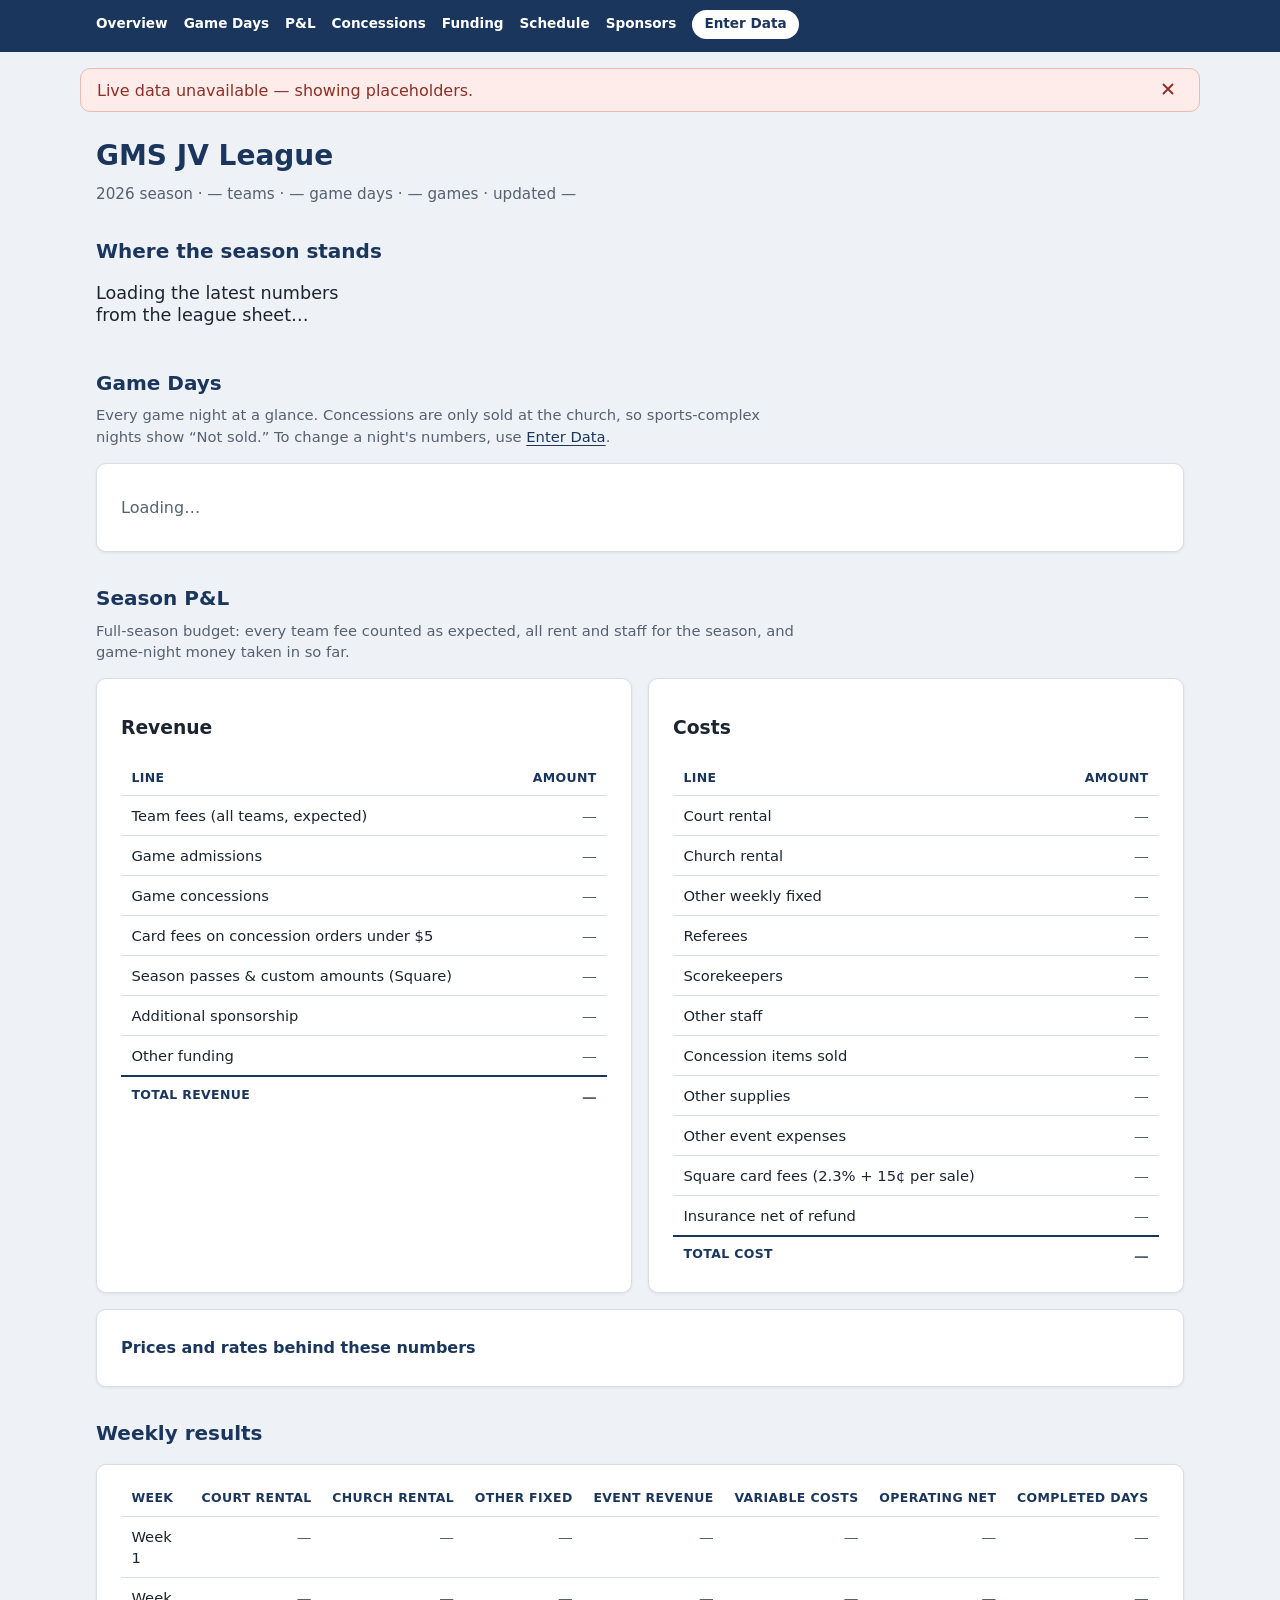
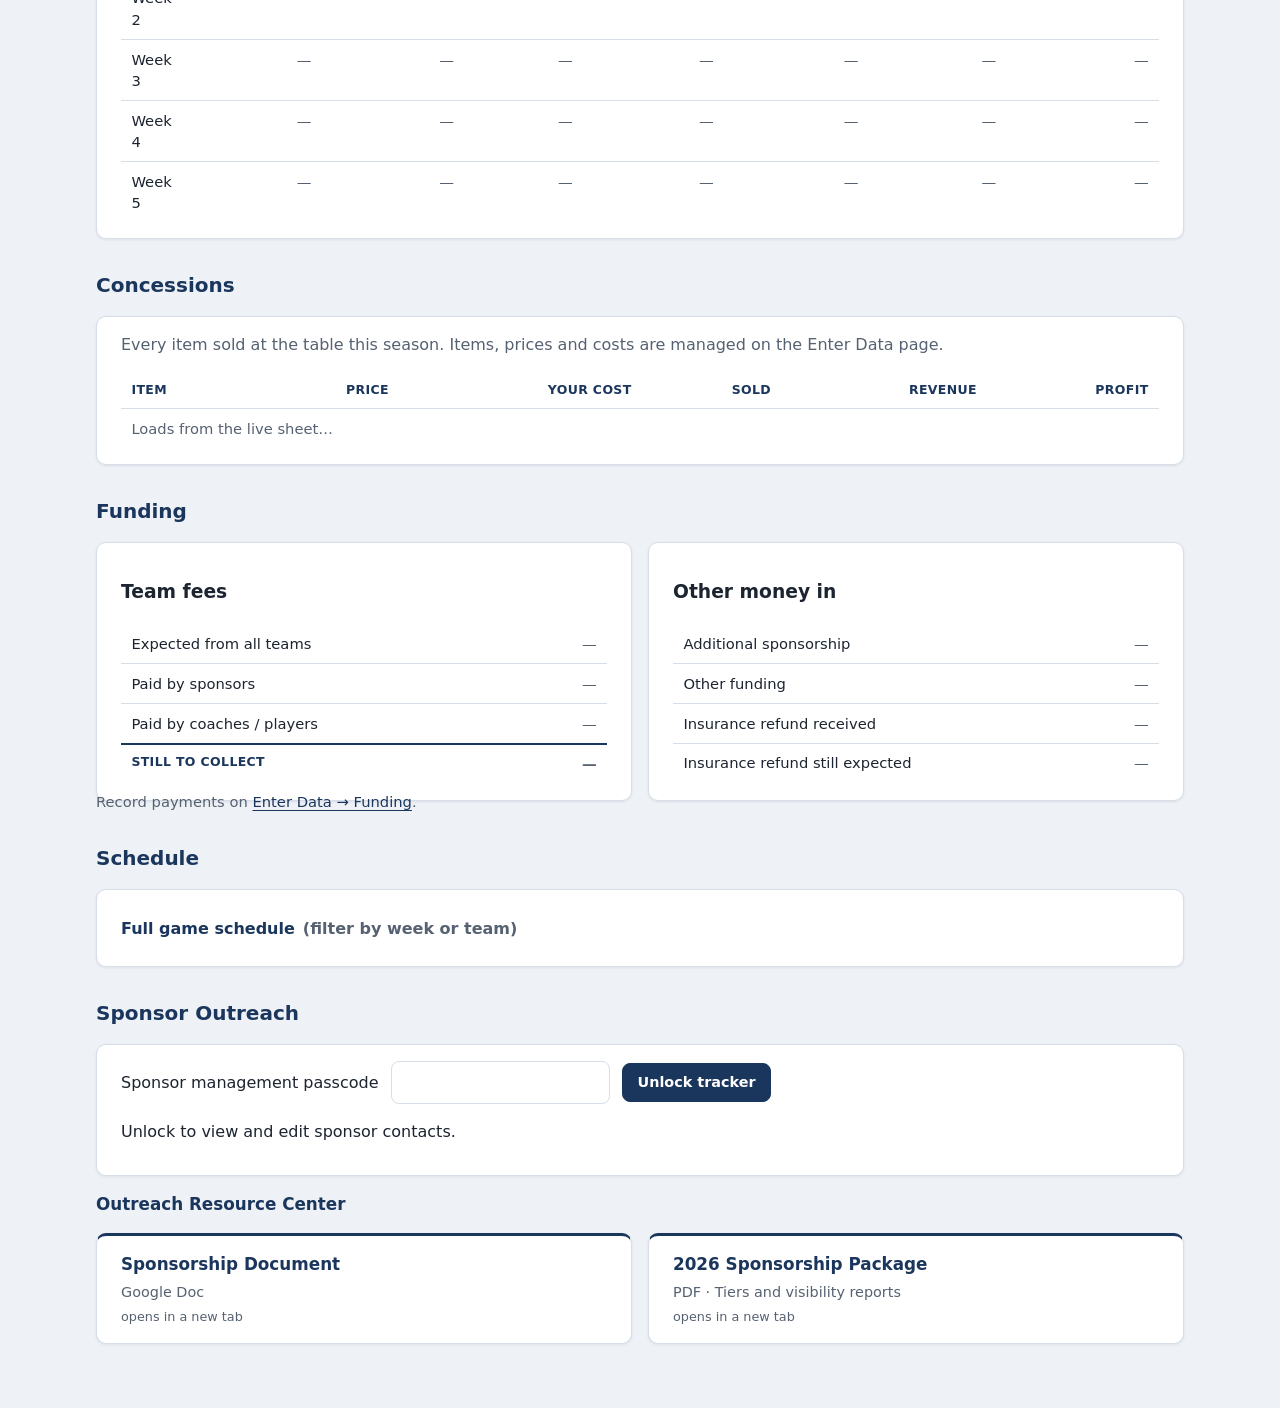
<file: index.html>
<!DOCTYPE html>
<html lang="en">
<head>
  <meta charset="UTF-8">
  <meta name="viewport" content="width=device-width, initial-scale=1.0">
  <title>GMS JV League — Owner Dashboard</title>
  <link rel="stylesheet" href="style.css">
  <link rel="stylesheet" href="sponsors.css">
  <link rel="stylesheet" href="concessions.css">
  <link rel="stylesheet" href="daytable.css">
  <link rel="stylesheet" href="briefing.css">
</head>
<body>
  <a class="skip-link" href="#main">Skip to content</a>

  <nav class="site-nav" aria-label="Section">
    <div class="site-nav-inner">
      <a href="#overview">Overview</a>
      <a href="#gamedays">Game Days</a>
      <a href="#pnl">P&amp;L</a>
      <a href="#concessions">Concessions</a>
      <a href="#funding">Funding</a>
      <a href="#schedule">Schedule</a>
      <a href="#sponsors">Sponsors</a>
      <a href="inputs.html" class="nav-cta">Enter Data</a>
    </div>
  </nav>

  <div id="data-banner" class="data-banner" role="status" hidden>
    <p>Live data unavailable — showing placeholders.</p>
    <button type="button" id="data-banner-dismiss" aria-label="Dismiss"><svg aria-hidden="true" width="18" height="18" viewBox="0 0 24 24" fill="none" stroke="currentColor" stroke-width="2.5" stroke-linecap="round"><path d="M6 6l12 12M18 6L6 18"/></svg></button>
  </div>

  <main id="main" class="page">
    <header class="page-header">
      <h1>GMS JV League</h1>
      <p class="subtitle">
        2026 season ·
        <span class="num placeholder" data-key="teams">—</span> teams ·
        <span class="num placeholder" data-key="game_days">—</span> game days ·
        <span class="num placeholder" data-key="games">—</span> games ·
        updated <span class="placeholder" data-key="last_updated">—</span>
      </p>
    </header>

    <!-- ===== START: Overview (briefing.js + briefing.css) ===== -->
    <section id="overview" class="section" aria-labelledby="overview-h">
      <h2 id="overview-h">Where the season stands</h2>
      <div class="brief" id="brief" aria-busy="true">
        <p class="brief-lede placeholder">Loading the latest numbers from the league sheet…</p>
      </div>
    </section>
    <!-- ===== END: Overview ===== -->

    <!-- ===== START: Game Days (every game day at a glance; daytable.js + gamedays.js) ===== -->
    <section id="gamedays" class="section">
      <h2>Game Days</h2>
      <p class="section-note">Every game night at a glance. Concessions are only sold at the church, so sports-complex nights show “Not sold.” To change a night's numbers, use <a href="inputs.html">Enter Data</a>.</p>
      <div class="card" id="gd-table"><p class="muted">Loading…</p></div>
    </section>
    <!-- ===== END: Game Days ===== -->

    <!-- ===== START: Season P&L ===== -->
    <section id="pnl" class="section">
      <h2>Season P&amp;L</h2>
      <p class="section-note">Full-season budget: every team fee counted as expected, all rent and staff for the season, and game-night money taken in so far.</p>
      <div class="split">
        <div class="card">
          <h3>Revenue</h3>
          <div class="table-wrap">
            <table>
              <thead>
                <tr>
                  <th>Line</th>
                  <th class="num">Amount</th>
                </tr>
              </thead>
              <tbody>
                <tr>
                  <td>Team fees (all teams, expected)</td>
                  <td class="num placeholder" data-key="rev_team_fees">—</td>
                </tr>
                <tr>
                  <td>Game admissions</td>
                  <td class="num placeholder" data-key="rev_admissions">—</td>
                </tr>
                <tr>
                  <td>Game concessions</td>
                  <td class="num placeholder" data-key="rev_concessions">—</td>
                </tr>
                <tr>
                  <td>Card fees on concession orders under $5</td>
                  <td class="num placeholder" data-key="rev_conc_card_fees">—</td>
                </tr>
                <tr>
                  <td>Season passes &amp; custom amounts (Square)</td>
                  <td class="num placeholder" data-key="rev_other_event">—</td>
                </tr>
                <tr>
                  <td>Additional sponsorship</td>
                  <td class="num placeholder" data-key="rev_add_sponsor">—</td>
                </tr>
                <tr>
                  <td>Other funding</td>
                  <td class="num placeholder" data-key="rev_other_funding">—</td>
                </tr>
                <tr class="total-row">
                  <th scope="row">Total revenue</th>
                  <td class="num placeholder" data-key="rev_total">—</td>
                </tr>
              </tbody>
            </table>
          </div>
        </div>
        <div class="card">
          <h3>Costs</h3>
          <div class="table-wrap">
            <table>
              <thead>
                <tr>
                  <th>Line</th>
                  <th class="num">Amount</th>
                </tr>
              </thead>
              <tbody>
                <tr>
                  <td>Court rental</td>
                  <td class="num placeholder" data-key="cost_court">—</td>
                </tr>
                <tr>
                  <td>Church rental</td>
                  <td class="num placeholder" data-key="cost_church">—</td>
                </tr>
                <tr>
                  <td>Other weekly fixed</td>
                  <td class="num placeholder" data-key="cost_other_fixed">—</td>
                </tr>
                <tr>
                  <td>Referees</td>
                  <td class="num placeholder" data-key="cost_referees">—</td>
                </tr>
                <tr>
                  <td>Scorekeepers</td>
                  <td class="num placeholder" data-key="cost_scorekeepers">—</td>
                </tr>
                <tr>
                  <td>Other staff</td>
                  <td class="num placeholder" data-key="cost_other_staff">—</td>
                </tr>
                <tr>
                  <td>Concession items sold</td>
                  <td class="num placeholder" data-key="cost_concession_items">—</td>
                </tr>
                <tr>
                  <td>Other supplies</td>
                  <td class="num placeholder" data-key="cost_supplies">—</td>
                </tr>
                <tr>
                  <td>Other event expenses</td>
                  <td class="num placeholder" data-key="cost_other_event">—</td>
                </tr>
                <tr>
                  <td>Square card fees (2.3% + 15¢ per sale)</td>
                  <td class="num placeholder" data-key="cost_card_fees">—</td>
                </tr>
                <tr>
                  <td>Insurance net of refund</td>
                  <td class="num placeholder" data-key="cost_insurance_net">—</td>
                </tr>
                <tr class="total-row">
                  <th scope="row">Total cost</th>
                  <td class="num placeholder" data-key="cost_total">—</td>
                </tr>
              </tbody>
            </table>
          </div>
        </div>
      </div>

      <details class="card pnl-assumptions" id="setup">
        <summary>Prices and rates behind these numbers</summary>
        <p class="note">To change any of these, use <a href="inputs.html#prices">Enter Data → Prices, Costs &amp; Rates</a>.</p>
        <div class="table-wrap">
          <table>
            <thead>
              <tr>
                <th>Assumption</th>
                <th class="num">Value</th>
              </tr>
            </thead>
            <tbody>
              <tr>
                <td>Teams</td>
                <td class="num placeholder" data-key="teams">—</td>
              </tr>
              <tr>
                <td>Fee per team</td>
                <td class="num placeholder" data-key="fee_per_team">—</td>
              </tr>
              <tr>
                <td>Sponsor portion of fee</td>
                <td class="num placeholder" data-key="sponsor_portion">—</td>
              </tr>
              <tr>
                <td>Player portion of fee</td>
                <td class="num placeholder" data-key="player_portion">—</td>
              </tr>
              <tr>
                <td>Referees per game</td>
                <td class="num placeholder" data-key="refs_per_game">—</td>
              </tr>
              <tr>
                <td>Referee rate (per game)</td>
                <td class="num placeholder" data-key="ref_rate">—</td>
              </tr>
              <tr>
                <td>Scorekeeper rate (per hour)</td>
                <td class="num placeholder" data-key="scorekeeper_rate">—</td>
              </tr>
              <tr>
                <td>Ticket price (cash)</td>
                <td class="num placeholder" data-key="admission_cash">—</td>
              </tr>
              <tr>
                <td>Ticket price (card, before fee)</td>
                <td class="num placeholder" data-key="admission_card">—</td>
              </tr>
              <tr>
                <td>Card fee (once per card ticket order)</td>
                <td class="num placeholder" data-key="card_fee_order">—</td>
              </tr>
              <tr>
                <td>Card fee (concession orders under $5)</td>
                <td class="num placeholder" data-key="conc_card_fee">—</td>
              </tr>
              <tr>
                <td>Square rate per card sale</td>
                <td class="num placeholder" data-key="card_rate">—</td>
              </tr>
              <tr>
                <td>Square fixed fee per card sale</td>
                <td class="num placeholder" data-key="card_fee_txn">—</td>
              </tr>
              <tr>
                <td>Insurance cost</td>
                <td class="num placeholder" data-key="insurance_cost">—</td>
              </tr>
              <tr>
                <td>Insurance refund expected</td>
                <td class="num placeholder" data-key="insurance_refund_expected">—</td>
              </tr>
            </tbody>
          </table>
        </div>
      </details>
    </section>
    <!-- ===== END: Season P&L ===== -->

    <!-- ===== START: Weekly Results ===== -->
    <section id="weekly" class="section">
      <h2>Weekly results</h2>
      <div class="card">
        <div class="table-wrap">
          <table>
            <thead>
              <tr>
                <th>Week</th>
                <th class="num">Court rental</th>
                <th class="num">Church rental</th>
                <th class="num">Other fixed</th>
                <th class="num">Event revenue</th>
                <th class="num">Variable costs</th>
                <th class="num">Operating net</th>
                <th class="num">Completed days</th>
              </tr>
            </thead>
            <tbody>
              <tr>
                <td>Week 1</td>
                <td class="num placeholder" data-key="w1_court">—</td>
                <td class="num placeholder" data-key="w1_church">—</td>
                <td class="num placeholder" data-key="w1_other_fixed">—</td>
                <td class="num placeholder" data-key="w1_event_revenue">—</td>
                <td class="num placeholder" data-key="w1_variable_costs">—</td>
                <td class="num placeholder" data-key="w1_operating_net" data-signed>—</td>
                <td class="num placeholder" data-key="w1_completed_days">—</td>
              </tr>
              <tr>
                <td>Week 2</td>
                <td class="num placeholder" data-key="w2_court">—</td>
                <td class="num placeholder" data-key="w2_church">—</td>
                <td class="num placeholder" data-key="w2_other_fixed">—</td>
                <td class="num placeholder" data-key="w2_event_revenue">—</td>
                <td class="num placeholder" data-key="w2_variable_costs">—</td>
                <td class="num placeholder" data-key="w2_operating_net" data-signed>—</td>
                <td class="num placeholder" data-key="w2_completed_days">—</td>
              </tr>
              <tr>
                <td>Week 3</td>
                <td class="num placeholder" data-key="w3_court">—</td>
                <td class="num placeholder" data-key="w3_church">—</td>
                <td class="num placeholder" data-key="w3_other_fixed">—</td>
                <td class="num placeholder" data-key="w3_event_revenue">—</td>
                <td class="num placeholder" data-key="w3_variable_costs">—</td>
                <td class="num placeholder" data-key="w3_operating_net" data-signed>—</td>
                <td class="num placeholder" data-key="w3_completed_days">—</td>
              </tr>
              <tr>
                <td>Week 4</td>
                <td class="num placeholder" data-key="w4_court">—</td>
                <td class="num placeholder" data-key="w4_church">—</td>
                <td class="num placeholder" data-key="w4_other_fixed">—</td>
                <td class="num placeholder" data-key="w4_event_revenue">—</td>
                <td class="num placeholder" data-key="w4_variable_costs">—</td>
                <td class="num placeholder" data-key="w4_operating_net" data-signed>—</td>
                <td class="num placeholder" data-key="w4_completed_days">—</td>
              </tr>
              <tr>
                <td>Week 5</td>
                <td class="num placeholder" data-key="w5_court">—</td>
                <td class="num placeholder" data-key="w5_church">—</td>
                <td class="num placeholder" data-key="w5_other_fixed">—</td>
                <td class="num placeholder" data-key="w5_event_revenue">—</td>
                <td class="num placeholder" data-key="w5_variable_costs">—</td>
                <td class="num placeholder" data-key="w5_operating_net" data-signed>—</td>
                <td class="num placeholder" data-key="w5_completed_days">—</td>
              </tr>
            </tbody>
          </table>
        </div>
      </div>
    </section>
    <!-- ===== END: Weekly Results ===== -->

    <!-- ===== START: Concessions ===== -->
    <section id="concessions" class="section">
      <h2>Concessions</h2>
      <div class="card">
        <p class="note">Every item sold at the table this season. Items, prices and costs are managed on the Enter Data page.</p>
        <div class="table-wrap">
          <table class="cx-table">
            <thead>
              <tr><th>Item</th><th class="num">Price</th><th class="num">Your cost</th><th class="num">Sold</th><th class="num">Revenue</th><th class="num">Profit</th></tr>
            </thead>
            <tbody id="cx-body">
              <tr><td colspan="6" class="placeholder">Loads from the live sheet…</td></tr>
            </tbody>
          </table>
        </div>
      </div>
    </section>
    <!-- ===== END: Concessions ===== -->

    <!-- ===== START: Funding ===== -->
    <section id="funding" class="section">
      <h2>Funding</h2>
      <div class="split">
        <div class="card">
          <h3>Team fees</h3>
          <table class="fund-table">
            <tbody>
              <tr><td>Expected from all teams</td><td class="num placeholder" data-key="team_fee_budget">—</td></tr>
              <tr><td>Paid by sponsors</td><td class="num placeholder" data-key="pay_sponsors_fees">—</td></tr>
              <tr><td>Paid by coaches / players</td><td class="num placeholder" data-key="pay_players_fees">—</td></tr>
              <tr class="total-row"><th scope="row">Still to collect</th><td class="num placeholder" data-key="team_fees_to_collect">—</td></tr>
            </tbody>
          </table>
        </div>
        <div class="card">
          <h3>Other money in</h3>
          <table class="fund-table">
            <tbody>
              <tr><td>Additional sponsorship</td><td class="num placeholder" data-key="pay_add_sponsor">—</td></tr>
              <tr><td>Other funding</td><td class="num placeholder" data-key="pay_other_funding">—</td></tr>
              <tr><td>Insurance refund received</td><td class="num placeholder" data-key="pay_insurance_refund">—</td></tr>
              <tr><td>Insurance refund still expected</td><td class="num placeholder" data-key="pay_expected_refund">—</td></tr>
            </tbody>
          </table>
        </div>
      </div>
      <p class="section-note">Record payments on <a href="inputs.html#funding">Enter Data → Funding</a>.</p>
    </section>
    <!-- ===== END: Funding ===== -->

    <!-- ===== START: Schedule Summary ===== -->
    <section id="schedule" class="section">
      <h2>Schedule</h2>
      <details class="card sched-details">
        <summary>Full game schedule <span class="muted">(filter by week or team)</span></summary>
        <p class="note">Live from the Schedule tab in the Google Sheet. Tue &amp; Thu: Alachua Sports Complex (Courts 1–2). Wed &amp; Fri: Abundant Grace Church (Main Court). No games Thanksgiving week.</p>
        <div class="sched-filters">
          <label>Week
            <select id="sched-week"><option value="">All weeks</option></select>
          </label>
          <label>Team
            <select id="sched-team"><option value="">All teams</option></select>
          </label>
          <span id="sched-count" class="sched-count"></span>
        </div>
        <div class="table-wrap">
          <table class="sched-table">
            <thead>
              <tr>
                <th>Date</th>
                <th>Time</th>
                <th>Venue</th>
                <th>Court</th>
                <th>Home</th>
                <th>Away</th>
              </tr>
            </thead>
            <tbody id="sched-body">
              <tr><td colspan="6" class="placeholder">Schedule loads from the live sheet…</td></tr>
            </tbody>
          </table>
        </div>
      </details>
    </section>
    <!-- ===== END: Schedule Summary ===== -->

    <!-- ===== START: Sponsors ===== -->
    <section id="sponsors" class="section">
      <h2>Sponsor Outreach</h2>
      <div class="card sponsor-lock">
        <form id="sponsor-unlock">
          <label for="sponsor-passcode">Sponsor management passcode</label>
          <input id="sponsor-passcode" type="password" autocomplete="current-password" required>
          <button class="btn btn-primary">Unlock tracker</button>
        </form>
        <button id="sponsor-lock" class="btn" type="button" hidden>Lock tracker</button>
        <p id="sponsor-message" role="status">Unlock to view and edit sponsor contacts.</p>
      </div>
      <div id="sponsor-private" hidden>
      <button id="sponsor-add" class="btn btn-primary" type="button">Add sponsor</button>
      <form id="sponsor-editor" class="card" hidden>
        <h3 id="sponsor-editor-title">Edit sponsor</h3>
        <div class="sponsor-edit-grid">
          <label>Business / Sponsor<input name="business" required maxlength="200"></label>
          <label>Contact<input name="contact" maxlength="200"></label>
          <label>Email / Phone<input name="communication" maxlength="300"></label>
          <label>Stage<input name="stage" maxlength="100" list="sponsor-stages"></label>
          <label>Next follow-up<input name="followup" type="date"></label>
          <label>Notes<textarea name="notes" maxlength="4000"></textarea></label>
        </div>
        <datalist id="sponsor-stages"></datalist>
        <button class="btn btn-primary" type="submit">Save sponsor</button>
        <button class="btn" id="sponsor-cancel" type="button">Cancel</button>
      </form>
      <h3 class="sponsor-heading">Sponsor CRM &amp; Outreach Pipeline</h3>
      <div class="card sponsor-crm">
        <div class="sponsor-filters">
          <label for="sponsor-search">Search sponsors
            <input id="sponsor-search" type="search" placeholder="Business, contact, or notes" autocomplete="off">
          </label>
          <label for="sponsor-status">Outreach status
            <select id="sponsor-status">
              <option value="">All statuses</option>
              <option value="Prospect">Prospect</option>
              <option value="Contacted">Contacted</option>
              
              <option value="Committed">Committed</option>
              
              <option value="Declined">Declined</option>
            </select>
          </label>
          <button type="button" class="btn" id="sponsor-followups" aria-pressed="false">Follow-Ups Due</button>
        </div>
        <div class="table-wrap">
          <table class="sponsor-table">
            <caption class="sponsor-caption">Sponsor directory</caption>
            <thead>
              <tr>
                <th scope="col">Business name</th>
                <th scope="col">Contact person</th>
                <th scope="col">Email / Phone</th>
                <th scope="col">Outreach status</th>
                <th scope="col">Next follow-up</th>
                <th scope="col">Notes</th><th scope="col">Action</th>
              </tr>
            </thead>
            <tbody id="sponsor-crm-body">
              <tr>
                <td colspan="6" class="placeholder">Loading sponsor directory…</td>
              </tr>
            </tbody>
          </table>
        </div>
      </div>

      </div>
      <h3 class="sponsor-heading">Outreach Resource Center</h3>
      <!-- Add another resource by copying a link below. The grid wraps a third card automatically. -->
      <div class="sponsor-resource-grid">
        <a class="card sponsor-resource" href="https://docs.google.com/document/d/1y1FXJgGzikpaiGQrJhbI_9LvJQBFaKvs63prGwcVMIY/edit" target="_blank" rel="noopener noreferrer">
          <h3>Sponsorship Document</h3>
          <p>Google Doc <span class="sponsor-resource-hint">opens in a new tab</span></p>
        </a>
        <a class="card sponsor-resource" href="assets/gms-jv-sponsorship-package.pdf" target="_blank" rel="noopener noreferrer">
          <h3>2026 Sponsorship Package</h3>
          <p>PDF · Tiers and visibility reports <span class="sponsor-resource-hint">opens in a new tab</span></p>
        </a>
      </div>
    </section>
    <!-- ===== END: Sponsors ===== -->
  </main>

  <script src="config.js"></script>
  <script src="format.js"></script>
  <script src="app.js"></script>
  <script src="sponsors.js"></script>
  <script src="concessions.js"></script>
  <script src="daytable.js"></script>
  <script src="gamedays.js"></script>
  <script src="briefing.js"></script>
</body>
</html>
</file>
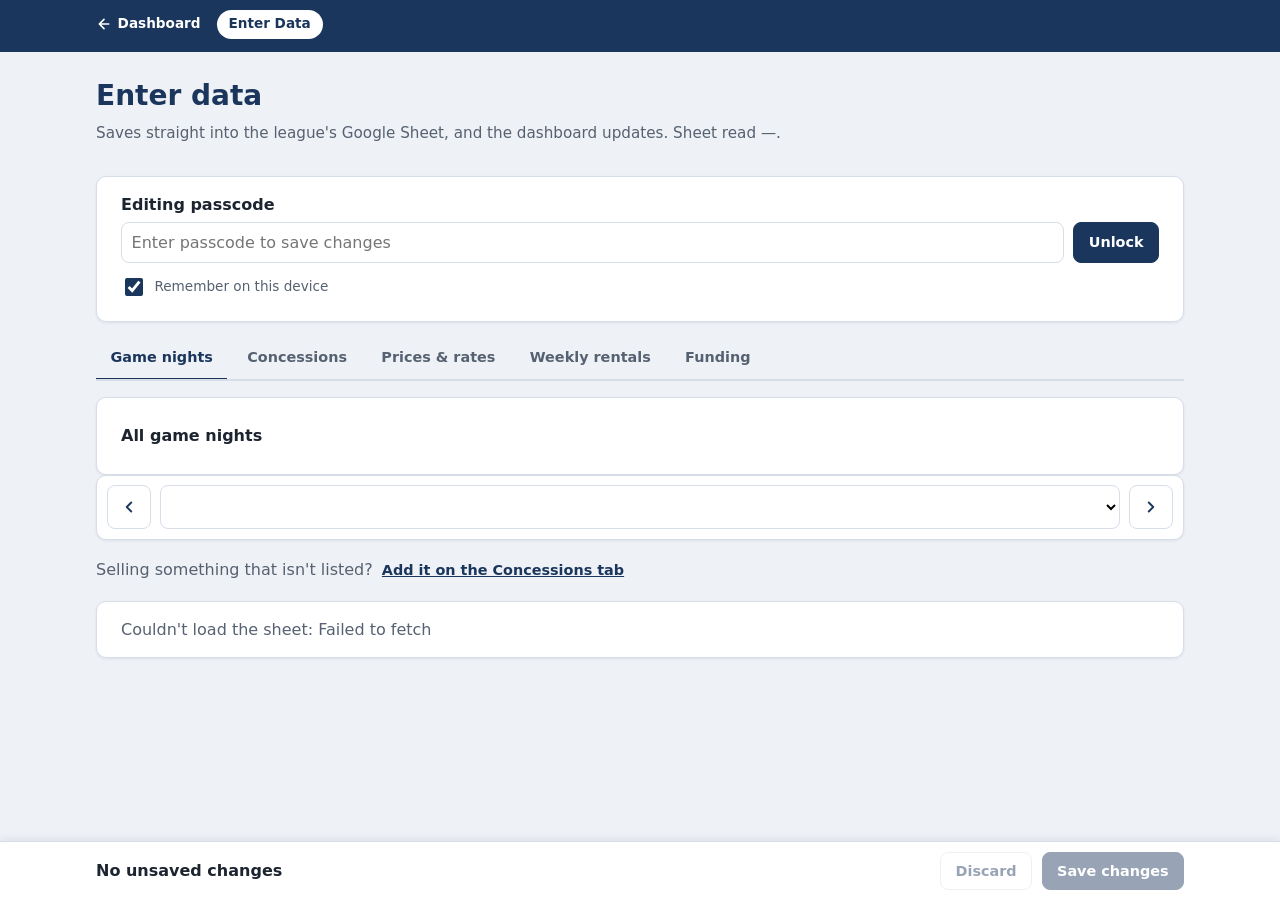
<file: inputs.html>
<!DOCTYPE html>
<html lang="en">
<head>
  <meta charset="UTF-8">
  <meta name="viewport" content="width=device-width, initial-scale=1.0">
  <title>GMS JV League — Enter Data</title>
  <link rel="stylesheet" href="style.css">
  <link rel="stylesheet" href="daytable.css">
</head>
<body class="inputs-page">
  <a class="skip-link" href="#main">Skip to content</a>

  <nav class="site-nav" aria-label="Site">
    <div class="site-nav-inner">
      <a href="index.html" class="nav-back"><svg aria-hidden="true" width="16" height="16" viewBox="0 0 24 24" fill="none" stroke="currentColor" stroke-width="2.5" stroke-linecap="round" stroke-linejoin="round"><path d="M19 12H5M12 19l-7-7 7-7"/></svg> Dashboard</a>
      <a href="inputs.html" class="nav-cta" aria-current="page">Enter Data</a>
    </div>
  </nav>

  <main id="main" class="page">
    <header class="page-header">
      <h1>Enter data</h1>
      <p class="subtitle">Saves straight into the league's Google Sheet, and the dashboard updates. Sheet read <span id="in-server-time">—</span>.</p>
    </header>

    <!-- Passcode -->
    <section class="card in-lock" id="in-lock">
      <form id="in-lock-form" class="in-lock-form" autocomplete="off">
        <label for="in-passcode"><strong>Editing passcode</strong></label>
        <div class="in-lock-row">
          <input id="in-passcode" type="password" placeholder="Enter passcode to save changes">
          <button type="submit" class="btn btn-primary">Unlock</button>
        </div>
        <label class="in-remember"><input type="checkbox" id="in-remember" checked> Remember on this device</label>
      </form>
      <div id="in-unlocked" class="in-unlocked" hidden>
        <span>Unlocked for editing</span>
        <button type="button" class="btn btn-link" id="in-forget">Lock</button>
      </div>
    </section>

    <div id="in-status" class="in-status" role="status" aria-live="polite" hidden></div>

    <!-- Tabs -->
    <div class="in-tabs" role="tablist" aria-label="What to edit">
      <button type="button" role="tab" class="in-tab is-active" id="tab-days" data-tab="days" aria-selected="true" aria-controls="panel-days">Game nights</button>
      <button type="button" role="tab" class="in-tab" id="tab-conc" data-tab="conc" aria-selected="false" aria-controls="panel-conc" tabindex="-1">Concessions</button>
      <button type="button" role="tab" class="in-tab" id="tab-prices" data-tab="prices" aria-selected="false" aria-controls="panel-prices" tabindex="-1">Prices &amp; rates</button>
      <button type="button" role="tab" class="in-tab" id="tab-rentals" data-tab="rentals" aria-selected="false" aria-controls="panel-rentals" tabindex="-1">Weekly rentals</button>
      <button type="button" role="tab" class="in-tab" id="tab-funding" data-tab="funding" aria-selected="false" aria-controls="panel-funding" tabindex="-1">Funding</button>
    </div>

    <section class="in-panel" id="panel-days" data-panel="days" role="tabpanel" aria-labelledby="tab-days">
      <details class="card in-alldays" id="in-alldays-box">
        <summary>All game nights <span class="in-alldays-glance" id="in-alldays-glance"></span></summary>
        <div id="in-alldays"></div>
        <p class="note">Tap a night to open it below. Numbers reflect the last save.</p>
      </details>
      <div class="card in-day-bar">
        <button type="button" class="btn btn-icon" id="in-day-prev" aria-label="Previous game night" title="Previous game night ( [ )"><svg aria-hidden="true" width="18" height="18" viewBox="0 0 24 24" fill="none" stroke="currentColor" stroke-width="2.5" stroke-linecap="round" stroke-linejoin="round"><path d="M15 18l-6-6 6-6"/></svg></button>
        <select id="in-day-select" aria-label="Game night"></select>
        <button type="button" class="btn btn-icon" id="in-day-next" aria-label="Next game night" title="Next game night ( ] )"><svg aria-hidden="true" width="18" height="18" viewBox="0 0 24 24" fill="none" stroke="currentColor" stroke-width="2.5" stroke-linecap="round" stroke-linejoin="round"><path d="M9 18l6-6-6-6"/></svg></button>
      </div>
      <p class="in-day-line" id="in-day-summary" aria-live="polite"></p>
      <div class="in-square" id="in-square" hidden>
        <p class="in-square-text" id="in-square-text"></p>
        <button type="button" class="btn btn-small" id="in-square-sync">Sync now</button>
      </div>
      <div id="in-day-fields" class="in-groups"></div>
      <p class="note">Selling something that isn't listed? <button type="button" class="btn btn-link" data-goto="conc">Add it on the Concessions tab</button></p>
    </section>

    <section class="in-panel" id="panel-conc" data-panel="conc" role="tabpanel" aria-labelledby="tab-conc" hidden>
      <div class="card">
        <h3>Concession items</h3>
        <p class="note">Everything sold at the table. Add an item and its price and cost whenever you know them; blanks are fine until an item sells. Untick <b>Selling</b> to hide an item from game days (past sales stay in the totals).</p>
        <div id="in-conc-needs" class="in-status is-error" role="status" hidden></div>
        <div class="table-wrap">
          <table class="in-conc-table">
            <thead><tr><th>Item</th><th>Price</th><th>Your cost</th><th>Selling</th><th class="num">Sold this season</th></tr></thead>
            <tbody id="in-conc-body"></tbody>
          </table>
        </div>
        <button type="button" class="btn" id="in-conc-add">+ Add item</button>
      </div>
    </section>

    <section class="in-panel" id="panel-prices" data-panel="prices" role="tabpanel" aria-labelledby="tab-prices" hidden>
      <div id="in-prices-fields" class="in-groups"></div>
    </section>

    <section class="in-panel" id="panel-rentals" data-panel="rentals" role="tabpanel" aria-labelledby="tab-rentals" hidden>
      <div class="card">
        <h3>Weekly rentals</h3>
        <p class="note">Court rent is a flat weekly amount. Church rent is calculated automatically: hourly rate × hours booked from the schedule (set the rate on the <em>Prices &amp; rates</em> tab).</p>
        <div class="table-wrap">
          <table class="in-rent-table">
            <thead><tr><th>Week</th><th>Court rental</th><th>Church rental <span class="in-auto">auto</span></th><th>Other fixed / week</th></tr></thead>
            <tbody id="in-rent-body"></tbody>
          </table>
        </div>
      </div>
    </section>

    <section class="in-panel" id="panel-funding" data-panel="funding" role="tabpanel" aria-labelledby="tab-funding" hidden>
      <p class="note">Enter <strong>running totals</strong>: $500 received, then another $300 → enter $800.</p>
      <div id="in-funding-fields" class="in-groups"></div>
    </section>

    <div id="in-loading" class="card in-loading">Loading current values from the sheet…</div>
  </main>

  <!-- Save bar -->
  <div class="in-savebar" id="in-savebar">
    <div class="in-savebar-inner">
      <span id="in-dirty-count">No unsaved changes</span>
      <div class="in-savebar-actions">
        <button type="button" class="btn" id="in-discard" disabled>Discard</button>
        <button type="button" class="btn btn-primary" id="in-save" disabled>Save changes</button>
      </div>
    </div>
  </div>

  <script src="config.js"></script>
  <script src="format.js"></script>
  <script src="daytable.js"></script>
  <script src="inputs.js"></script>
</body>
</html>
</file>
<file: style.css>
:root {
  --color-bg: #eef1f5;
  --color-surface: #ffffff;
  --color-navy: #1b365d;
  --color-navy-hover: #152a49;
  --color-text: #1c2430;
  --color-muted: #566171;          /* 5.3:1 on --color-bg, 6:1 on white */
  --color-border: #d7dee8;
  --color-positive: #1a7f4b;
  --color-negative: #c0392b;
  --color-warning-bg: #fff4cc;
  --color-warning-text: #6e5600;    /* 6:1 on --color-warning-bg */
  --color-warning-border: #e6c84a;
  --color-banner-bg: #fdecea;
  --color-banner-text: #8c2f26;
  --color-banner-border: #f0b8b2;
  --space-xs: 0.35rem;
  --space-sm: 0.6rem;
  --space-md: 1rem;
  --space-lg: 1.5rem;
  --space-xl: 2rem;
  --radius: 10px;
  --shadow: 0 1px 3px rgba(27, 54, 93, 0.08);
  --nav-height: 3.25rem;
  --max-width: 1120px;
  --font: system-ui, -apple-system, "Segoe UI", Roboto, "Helvetica Neue", Arial, sans-serif;
  --color-focus: #2f6fd6;
  --color-row-hover: #f3f6fa;
  --color-selected: #e4ecf7;
  --color-selected-border: #9db4d6;
  --color-positive-bg: #e6f4ec;
  --color-positive-border: #b7e0c8;
  --color-info-bg: #e8eef7;
  --color-info-border: #c5d3e8;
  --color-neutral-bg: #f1f3f6;
  --color-neutral-border: #dde2e8;
  --color-today-bg: #fff4d6;
  --color-today-text: #6e4d00;
  --color-today-border: #f0d68a;
}

*,
*::before,
*::after {
  box-sizing: border-box;
}

html {
  scroll-behavior: smooth;
}

body {
  margin: 0;
  font-family: var(--font);
  color: var(--color-text);
  background: var(--color-bg);
  line-height: 1.45;
}

a {
  color: var(--color-navy);
  text-underline-offset: 0.18em;
}

::selection { background: #c9d9f2; color: var(--color-text); }
input, select, textarea { caret-color: var(--color-navy); accent-color: var(--color-navy); }

/* One visible focus ring for every control (keyboard only). */
:focus-visible {
  outline: 3px solid var(--color-focus);
  outline-offset: 2px;
  border-radius: 4px;
}
.site-nav :focus-visible { outline-color: #fff; }

.section-note {
  margin: calc(var(--space-sm) * -1) 0 var(--space-md);
  color: var(--color-muted);
  font-size: 0.92rem;
  max-width: 75ch;
}

.skip-link {
  position: absolute;
  left: -999px;
  top: 0;
}

.skip-link:focus {
  left: var(--space-md);
  top: var(--space-sm);
  z-index: 20;
  background: var(--color-surface);
  padding: var(--space-sm) var(--space-md);
}

.site-nav {
  position: sticky;
  top: 0;
  z-index: 10;
  background: var(--color-navy);
  min-height: var(--nav-height);
}

.site-nav-inner {
  max-width: var(--max-width);
  margin: 0 auto;
  display: flex;
  flex-wrap: wrap;
  align-items: center;
  gap: var(--space-sm) var(--space-md);
  padding: var(--space-sm) var(--space-md);
}

.site-nav a {
  color: #fff;
  text-decoration: none;
  font-size: 0.85rem;
  font-weight: 600;
  white-space: nowrap;
}

.site-nav a:hover,
.site-nav a:focus-visible {
  text-decoration: underline;
}
.site-nav a[aria-current="true"] { text-decoration: underline; text-decoration-thickness: 2px; }

.data-banner {
  display: none;
  max-width: var(--max-width);
  margin: var(--space-md) auto 0;
  padding: var(--space-sm) var(--space-md);
  background: var(--color-banner-bg);
  color: var(--color-banner-text);
  border: 1px solid var(--color-banner-border);
  border-radius: var(--radius);
  align-items: center;
  justify-content: space-between;
  gap: var(--space-md);
}

.data-banner.is-visible {
  display: flex;
}

.data-banner p {
  margin: 0;
}

.data-banner button {
  border: 0;
  background: transparent;
  color: var(--color-banner-text);
  font-size: 1.25rem;
  cursor: pointer;
  line-height: 1;
}

.page {
  max-width: var(--max-width);
  margin: 0 auto;
  padding: var(--space-lg) var(--space-md) var(--space-xl);
}

.page-header {
  margin-bottom: var(--space-xl);
}

.page-header h1 {
  margin: 0 0 var(--space-xs);
  color: var(--color-navy);
  font-size: 1.75rem;
}

.subtitle,
.last-updated {
  margin: 0;
  color: var(--color-muted);
  font-size: 0.95rem;
}

.last-updated {
  margin-top: var(--space-xs);
}

.section {
  margin-bottom: var(--space-xl);
}

.section h2 {
  margin: 0 0 var(--space-md);
  color: var(--color-navy);
  font-size: 1.25rem;
}

.card {
  background: var(--color-surface);
  border: 1px solid var(--color-border);
  border-radius: var(--radius);
  box-shadow: var(--shadow);
  padding: var(--space-md) var(--space-lg);
}

.kpi-grid {
  display: grid;
  grid-template-columns: repeat(4, 1fr);
  gap: var(--space-md);
}

.kpi {
  background: var(--color-surface);
  border: 1px solid var(--color-border);
  border-radius: var(--radius);
  box-shadow: var(--shadow);
  padding: var(--space-md);
}

.kpi-label {
  margin: 0 0 var(--space-xs);
  font-size: 0.8rem;
  font-weight: 600;
  color: var(--color-muted);
  text-transform: uppercase;
  letter-spacing: 0.03em;
}

.kpi-value {
  margin: 0;
  font-size: 1.35rem;
  font-weight: 700;
  font-variant-numeric: tabular-nums;
  text-align: right;
}

.split {
  display: grid;
  grid-template-columns: 1fr 1fr;
  gap: var(--space-md);
}

.table-wrap {
  overflow-x: auto;
}

table {
  width: 100%;
  border-collapse: collapse;
  font-size: 0.92rem;
}

th,
td {
  padding: 0.55rem 0.65rem;
  border-bottom: 1px solid var(--color-border);
  text-align: left;
  vertical-align: top;
}

th {
  color: var(--color-navy);
  font-size: 0.78rem;
  text-transform: uppercase;
  letter-spacing: 0.03em;
}

td.num,
th.num,
.num {
  text-align: right;
  font-variant-numeric: tabular-nums;
  white-space: nowrap;
}

tbody tr:last-child th,
tbody tr:last-child td,
tfoot th,
tfoot td {
  border-bottom: 0;
}

.total-row th,
.total-row td {
  font-weight: 700;
  border-top: 2px solid var(--color-navy);
}

.muted,
.placeholder {
  color: var(--color-muted);
}

.positive {
  color: var(--color-positive);
}

.negative {
  color: var(--color-negative);
}

.warn-badge {
  display: inline-block;
  background: var(--color-warning-bg);
  color: var(--color-warning-text);
  border: 1px solid var(--color-warning-border);
  border-radius: 999px;
  padding: 0.1rem 0.55rem;
  font-size: 0.78rem;
  font-weight: 600;
  white-space: nowrap;
}

.note {
  margin: 0 0 var(--space-md);
  color: var(--color-muted);
}

.owner {
  margin: 0;
  color: var(--color-muted);
  font-size: 0.9rem;
}

.workstream-grid {
  display: grid;
  grid-template-columns: 1fr 1fr;
  gap: var(--space-md);
}

.ws-card h3 {
  margin: 0 0 var(--space-xs);
  color: var(--color-navy);
}

.ws-placeholder {
  margin: var(--space-md) 0 0;
  color: var(--color-muted);
  font-size: 0.9rem;
}

@media (max-width: 900px) {
  .kpi-grid {
    grid-template-columns: 1fr 1fr;
  }

  .split,
  .workstream-grid {
    grid-template-columns: 1fr;
  }
}

@media (max-width: 560px) {
  .kpi-grid {
    grid-template-columns: 1fr;
  }

  .page-header h1 {
    font-size: 1.4rem;
  }

  /* Phone nav: one swipeable row with a fade at the edge, tap targets 44px tall. */
  .site-nav-inner {
    flex-wrap: nowrap;
    overflow-x: auto;
    scrollbar-width: none;
    padding-top: 0;
    padding-bottom: 0;
    -webkit-mask-image: linear-gradient(to right, #000 85%, transparent);
            mask-image: linear-gradient(to right, #000 85%, transparent);
  }
  .site-nav-inner::-webkit-scrollbar { display: none; }
  .site-nav a { display: inline-flex; align-items: center; min-height: 44px; }
  .site-nav a.nav-cta { min-height: 34px; margin: 5px 0; }
}

/* ===== START: Enter Data page (inputs.html) ===== */
.inputs-page [hidden] { display: none !important; }
.site-nav a.nav-cta {
  background: #fff;
  color: var(--color-navy);
  padding: 0.3rem 0.75rem;
  border-radius: 999px;
}
.site-nav a.nav-cta:hover,
.site-nav a.nav-cta:focus { text-decoration: none; background: var(--color-warning-bg); }

.btn {
  font: inherit;
  font-size: 0.9rem;
  font-weight: 600;
  padding: 0.5rem 0.9rem;
  border-radius: 8px;
  border: 1px solid var(--color-border);
  background: var(--color-surface);
  color: var(--color-navy);
  cursor: pointer;
}
.btn:hover:not(:disabled) { border-color: var(--color-navy); }
.btn:disabled { opacity: 0.45; cursor: not-allowed; }
.btn-primary { background: var(--color-navy); border-color: var(--color-navy); color: #fff; }
.btn-primary:hover:not(:disabled) { background: var(--color-navy-hover); }
.btn-link { border: 0; background: none; text-decoration: underline; padding: 0.25rem; }

.inputs-page .page { padding-bottom: 6rem; }

.in-lock { margin-bottom: var(--space-md); }
.in-lock-form { display: grid; gap: var(--space-xs); }
.in-lock-row { display: flex; gap: var(--space-sm); }
.in-lock-row input { flex: 1; min-width: 0; }
.in-remember { font-size: 0.85rem; color: var(--color-muted); }
.in-unlocked { display: flex; align-items: center; justify-content: space-between; color: var(--color-positive); font-weight: 600; }

.in-status {
  margin-bottom: var(--space-md);
  padding: var(--space-sm) var(--space-md);
  border-radius: var(--radius);
  border: 1px solid var(--color-border);
  background: var(--color-surface);
  font-weight: 600;
}
.in-status.is-ok { border-color: var(--color-positive); color: var(--color-positive); }
.in-status.is-error { border-color: var(--color-banner-border); background: var(--color-banner-bg); color: var(--color-banner-text); }

.in-tabs {
  display: flex;
  gap: var(--space-xs);
  overflow-x: auto;
  margin-bottom: var(--space-md);
  border-bottom: 2px solid var(--color-border);
}
.in-tab {
  font: inherit;
  font-weight: 600;
  font-size: 0.9rem;
  white-space: nowrap;
  padding: 0.6rem 0.9rem;
  border: 0;
  background: none;
  color: var(--color-muted);
  border-bottom: 3px solid transparent;
  margin-bottom: -2px;
  cursor: pointer;
}
.in-tab.is-active { color: var(--color-navy); border-bottom-color: var(--color-navy); }

.in-day-bar { display: flex; gap: var(--space-sm); align-items: center; margin-bottom: var(--space-md); padding: var(--space-sm); }
.in-day-bar select { flex: 1; min-width: 0; min-height: 44px; font: inherit; font-size: 1rem; padding: 0.5rem; border: 1px solid var(--color-border); border-radius: 8px; background: #fff; }
.in-day-bar .btn { color: var(--color-navy); }
.in-day-summary { margin-bottom: var(--space-sm); }

.in-groups { display: grid; gap: var(--space-md); }
.in-group { margin: 0; }
.in-group legend { font-weight: 700; color: var(--color-navy); padding: 0 var(--space-xs); }
.in-grid { display: grid; grid-template-columns: repeat(auto-fill, minmax(220px, 1fr)); gap: var(--space-md); }

.in-field { display: grid; gap: 0.25rem; align-content: start; }
.in-label { font-size: 0.85rem; font-weight: 600; }
.in-hint { margin: 0; font-size: 0.75rem; color: var(--color-muted); }
.in-input-row {
  display: flex;
  align-items: center;
  border: 1px solid var(--color-warning-border);
  background: var(--color-warning-bg);   /* yellow = editable, same as the sheet */
  border-radius: 8px;
  overflow: hidden;
}
.in-input-row input,
.in-lock-row input {
  font: inherit;
  font-size: 1rem;
  padding: 0.5rem 0.6rem;
  border: 0;
  background: transparent;
  width: 100%;
  min-width: 0;
  font-variant-numeric: tabular-nums;
}
.in-lock-row input { border: 1px solid var(--color-border); border-radius: 8px; background: #fff; }
.in-affix { padding: 0 0.5rem; color: var(--color-muted); font-weight: 600; }
.in-field.is-changed .in-input-row { border-color: var(--color-navy); box-shadow: 0 0 0 2px rgba(27, 54, 93, 0.25); background: #fff; }
.in-field.is-invalid .in-input-row { border-color: var(--color-negative); box-shadow: 0 0 0 2px rgba(192, 57, 43, 0.2); }
.in-field.is-bool { align-content: center; }
.in-bool-label { display: flex; align-items: center; gap: 0.5rem; font-weight: 600; cursor: pointer; }
.in-bool-label input { width: 1.25rem; height: 1.25rem; }
.in-field.is-bool.is-changed .in-bool-label { color: var(--color-navy); text-decoration: underline; }

.in-rent-table td { min-width: 9rem; }
.in-rent-table .in-input-row input { text-align: right; }

.in-loading { color: var(--color-muted); }

.in-savebar {
  position: fixed;
  left: 0;
  right: 0;
  bottom: 0;
  z-index: 15;
  background: var(--color-surface);
  border-top: 1px solid var(--color-border);
  box-shadow: 0 -2px 8px rgba(27, 54, 93, 0.08);
}
.in-savebar.is-dirty { border-top: 3px solid var(--color-navy); }
.in-savebar-inner {
  max-width: var(--max-width);
  margin: 0 auto;
  padding: var(--space-sm) var(--space-md);
  display: flex;
  align-items: center;
  justify-content: space-between;
  gap: var(--space-sm);
  font-weight: 600;
}
.in-savebar-actions { display: flex; gap: var(--space-sm); }

@media (max-width: 560px) {
  .in-grid { grid-template-columns: 1fr 1fr; gap: var(--space-sm); }
  .in-savebar-inner { flex-direction: column; align-items: stretch; }
  .in-savebar-actions .btn { flex: 1; }
}
.in-readonly { display: block; padding: 0.5rem 0.6rem; text-align: right; font-variant-numeric: tabular-nums; color: var(--color-muted); background: var(--color-bg); border-radius: 8px; }
.in-auto { font-size: 0.7rem; font-weight: 600; text-transform: uppercase; background: var(--color-bg); color: var(--color-muted); padding: 0.05rem 0.4rem; border-radius: 999px; margin-left: 0.25rem; }
.in-conc-table td { vertical-align: middle; }
.in-conc-table td.in-conc-name { min-width: 12rem; }
.in-conc-table td.in-conc-price, .in-conc-table td.in-conc-cost { min-width: 7rem; }
.in-conc-table td.in-conc-active { text-align: center; }
.in-conc-table .in-input-row input { text-align: left; }
.in-field.is-missing .in-input-row { border: 2px solid var(--color-warning-text); }
.in-needs { display: block; font-size: 0.75rem; font-weight: 700; color: var(--color-warning-text); }
#in-conc-add { margin-top: var(--space-md); }
/* ===== END: Enter Data page ===== */

/* ===== START: Schedule section ===== */
.sched-filters { display: flex; flex-wrap: wrap; align-items: end; gap: var(--space-md); margin: var(--space-sm) 0 var(--space-md); }
.sched-filters label { display: grid; gap: 0.2rem; font-size: 0.8rem; font-weight: 600; color: var(--color-muted); }
.sched-filters select { font: inherit; font-size: 0.95rem; padding: 0.4rem 0.5rem; border: 1px solid var(--color-border); border-radius: 8px; background: #fff; color: var(--color-text); min-width: 10rem; }
.sched-count { font-size: 0.85rem; color: var(--color-muted); margin-left: auto; }
.sched-table td { white-space: nowrap; }
.sched-table tr.sched-newday td { border-top: 2px solid var(--color-border); }
.sched-hl { font-weight: 700; color: var(--color-navy); }
/* ===== END: Schedule section ===== */

/* Enter Data: game-night header pieces */
.btn-icon { display: inline-flex; align-items: center; justify-content: center; min-width: 44px; min-height: 44px; padding: 0; }
.btn-small { font-size: 0.85rem; padding: 0.35rem 0.75rem; min-height: 36px; }
.nav-back { display: inline-flex; align-items: center; gap: 0.35rem; }
.in-day-line { margin: 0 0 var(--space-sm); font-size: 0.95rem; font-variant-numeric: tabular-nums; }
.in-day-line-note { color: var(--color-muted); font-size: 0.85rem; }
.in-square { display: flex; gap: var(--space-sm) var(--space-md); align-items: center; justify-content: space-between; flex-wrap: wrap;
  margin: 0 0 var(--space-md); padding: var(--space-xs) var(--space-sm) var(--space-xs) var(--space-md);
  background: var(--color-info-bg); border: 1px solid var(--color-info-border); border-radius: 8px; }
.in-square-text { margin: 0; font-size: 0.88rem; flex: 1 1 18rem; }
.in-square-text.is-error { color: var(--color-negative); font-weight: 600; }
.in-noconc { margin: 0; }
.in-remember { display: inline-flex; align-items: center; gap: 0.5rem; min-height: 36px; }
.in-remember input { width: 1.15rem; height: 1.15rem; }
@media (max-width: 560px) {
  .in-tabs { -webkit-mask-image: linear-gradient(to right, #000 82%, transparent); mask-image: linear-gradient(to right, #000 82%, transparent); scrollbar-width: none; }
  .in-tabs::-webkit-scrollbar { display: none; }
  .in-tab { min-height: 44px; }
  .in-bool-label { min-height: 44px; }
  .page-header { margin-bottom: var(--space-lg); }
}
</file>
<file: sponsors.css>
/* Sponsors section styles (owner: Brianna). Shared variables/cards/buttons live in style.css. */

/* ===== START: Sponsorship Management Hub ===== */
.sponsor-heading {
  margin: var(--space-lg) 0 var(--space-md);
  color: var(--color-navy);
  font-size: 1.05rem;
}

.section > .sponsor-heading:first-of-type {
  margin-top: 0;
}

.sponsor-overview-note {
  margin-top: var(--space-md);
}

.sponsor-existing {
  margin-top: var(--space-md);
}

.sponsor-existing .sponsor-heading {
  margin: 0 0 var(--space-sm);
  font-size: 0.95rem;
}

.sponsor-existing-list {
  display: grid;
  grid-template-columns: repeat(3, 1fr);
  gap: var(--space-md);
  margin: 0;
}

.sponsor-existing-list div {
  min-width: 0;
}

.sponsor-existing-list dt {
  margin: 0 0 var(--space-xs);
  font-size: 0.8rem;
  font-weight: 600;
  color: var(--color-muted);
  text-transform: uppercase;
  letter-spacing: 0.03em;
}

.sponsor-existing-list dd {
  margin: 0;
  font-size: 1.15rem;
  font-weight: 700;
}

.sponsor-crm {
  padding-bottom: var(--space-sm);
}

.sponsor-filters {
  display: flex;
  flex-wrap: wrap;
  align-items: end;
  gap: var(--space-md);
  margin-bottom: var(--space-md);
}

.sponsor-filters label {
  display: grid;
  gap: 0.2rem;
  flex: 1 1 12rem;
  font-size: 0.8rem;
  font-weight: 600;
  color: var(--color-muted);
}

.sponsor-filters input,
.sponsor-filters select {
  font: inherit;
  font-size: 0.95rem;
  font-weight: 400;
  color: var(--color-text);
  width: 100%;
  padding: 0.4rem 0.5rem;
  border: 1px solid var(--color-border);
  border-radius: 8px;
  background: var(--color-surface);
}

.sponsor-filters input:focus,
.sponsor-filters select:focus,
.sponsor-filters .btn:focus-visible,
.sponsor-resource:focus-visible {
  outline: 2px solid var(--color-navy);
  outline-offset: 2px;
}

.sponsor-filters .btn {
  flex: 0 0 auto;
}

.sponsor-filters .btn[aria-pressed="true"] {
  background: var(--color-navy);
  border-color: var(--color-navy);
  color: #fff;
}

.sponsor-caption {
  position: absolute;
  width: 1px;
  height: 1px;
  padding: 0;
  margin: -1px;
  overflow: hidden;
  clip: rect(0, 0, 0, 0);
  white-space: nowrap;
  border: 0;
}

.sponsor-table th,
.sponsor-table td {
  white-space: nowrap;
}

.sponsor-table td:last-child {
  white-space: normal;
  min-width: 12rem;
}

.sponsor-resource-grid {
  display: grid;
  grid-template-columns: repeat(auto-fit, minmax(16rem, 1fr));
  gap: var(--space-md);
}

.sponsor-resource {
  display: block;
  text-decoration: none;
  color: inherit;
  border-top: 3px solid var(--color-navy);
}

.sponsor-resource:hover,
.sponsor-resource:focus {
  border-color: var(--color-navy);
  box-shadow: 0 4px 12px rgba(27, 54, 93, 0.12);
}

.sponsor-resource h3 {
  margin: 0 0 var(--space-xs);
  color: var(--color-navy);
  font-size: 1.05rem;
}

.sponsor-resource p {
  margin: 0;
  color: var(--color-muted);
  font-size: 0.9rem;
}

.sponsor-resource-hint {
  display: block;
  margin-top: var(--space-xs);
  font-size: 0.8rem;
}

@media (max-width: 700px) {
  .sponsor-existing-list {
    grid-template-columns: 1fr;
  }

  .sponsor-filters .btn {
    flex: 1 1 100%;
  }
}
/* ===== END: Sponsorship Management Hub ===== */

/* START: Sponsor Pipeline editor */
#sponsors [hidden] { display:none !important; }
#sponsors .sponsor-lock { margin-bottom:var(--space-md); }
#sponsors #sponsor-unlock { display:flex; flex-wrap:wrap; align-items:center; gap:0.75rem; }
#sponsors .sponsor-edit-grid { display:grid; grid-template-columns:repeat(auto-fit,minmax(230px,1fr)); gap:1rem; margin-bottom:1rem; }
#sponsors .sponsor-edit-grid label { display:grid; gap:0.35rem; }
#sponsors input, #sponsors textarea { font:inherit; padding:0.55rem; border:1px solid var(--color-border); border-radius:8px; max-width:100%; }
#sponsors textarea { min-height:6rem; }
#sponsors #sponsor-editor { margin:1rem 0; }
#sponsors .sponsor-table td:nth-child(6) { white-space:pre-wrap; min-width:12rem; }
/* END: Sponsor Pipeline editor */
</file>
<file: concessions.css>
/* Concessions section (dashboard). Shared table/card styles live in style.css. */
.cx-table td.cx-missing { color: var(--color-warning-text); font-weight: 600; font-size: 0.85rem; }
</file>
<file: daytable.css>
/* All game nights table (daytable.js). Colors come from the tokens in style.css. */
.dt-chips { display: flex; flex-wrap: wrap; gap: var(--space-sm); margin-bottom: var(--space-md); }
.dt-chip { display: flex; flex-direction: column; padding: 0.45rem 0.75rem; border: 1px solid var(--color-border); border-radius: 8px; background: var(--color-surface); min-width: 7.5rem; }
.dt-chip-label { font-size: 0.78rem; color: var(--color-muted); }
.dt-chip-value { font-weight: 700; font-size: 1.05rem; text-align: left; }
.dt-table td, .dt-table th { white-space: nowrap; }
.dt-table .dt-week td { background: var(--color-bg); font-size: 0.78rem; font-weight: 700; color: var(--color-muted); padding-top: 0.35rem; padding-bottom: 0.35rem; }
.dt-day-name { display: block; font-weight: 600; }
.dt-day-sub, .dt-sub { display: block; font-size: 0.78rem; color: var(--color-muted); font-weight: 400; }
.dt-row.is-upcoming td { color: var(--color-muted); }
.dt-table.is-clickable .dt-row { cursor: pointer; }
.dt-table.is-clickable .dt-row:hover td { background: var(--color-row-hover); }
.dt-table.is-clickable .dt-row:focus-visible { outline: 3px solid var(--color-focus); outline-offset: -3px; }
.dt-row.is-selected td { background: var(--color-selected); border-bottom-color: var(--color-selected-border); }
.dt-row.is-selected .dt-day-name { color: var(--color-navy); }
.dt-status { display: inline-block; border-radius: 999px; padding: 0.1rem 0.55rem; font-size: 0.78rem; font-weight: 600; border: 1px solid transparent; }
.dt-done { background: var(--color-positive-bg); color: var(--color-positive); border-color: var(--color-positive-border); }
.dt-square { background: var(--color-info-bg); color: var(--color-navy); border-color: var(--color-info-border); }
.dt-entered { background: var(--color-neutral-bg); color: var(--color-text); border-color: var(--color-neutral-border); }
.dt-today { background: var(--color-today-bg); color: var(--color-today-text); border-color: var(--color-today-border); }
.dt-missing { background: var(--color-warning-bg); color: var(--color-warning-text); border-color: var(--color-warning-border); }
.dt-upcoming { background: transparent; color: var(--color-muted); border-color: var(--color-neutral-border); }
.dt-na { color: var(--color-muted); font-size: 0.82rem; }
.dt-flag { color: var(--color-warning-text); font-weight: 700; }
.dt-note { font-size: 0.82rem; color: var(--color-muted); margin: var(--space-sm) 0 0; }

/* Phones: keep Night · Tickets · Net · Status; the rest is one tap away (Enter Data) */
@media (max-width: 640px) {
  .dt-table .dt-opt { display: none; }
  .dt-table td, .dt-table th { padding-left: 0.45rem; padding-right: 0.45rem; }
  .dt-chip { min-width: 0; flex: 1 1 40%; }
}

/* Enter Data: folded "All game nights" header */
.in-alldays > summary {
  cursor: pointer;
  font-weight: 700;
  min-height: 44px;
  display: flex;
  flex-wrap: wrap;
  align-items: center;
  gap: 0.25rem 0.75rem;
}
.in-alldays-glance { font-weight: 500; font-size: 0.9rem; color: var(--color-muted); font-variant-numeric: tabular-nums; }
.in-alldays[open] > summary { margin-bottom: var(--space-sm); }
</file>
<file: briefing.css>
/* "Where the season stands" (briefing.js) */
.brief {
  display: grid;
  grid-template-columns: minmax(0, 1.55fr) minmax(0, 1fr);
  gap: var(--space-xl);
  align-items: start;
}

.brief-lede {
  margin: 0 0 var(--space-sm);
  font-size: 1.45rem;
  line-height: 1.3;
  font-weight: 600;
  color: var(--color-text);
  max-width: 34ch;
  text-wrap: balance;
}
.brief-lede strong { font-variant-numeric: tabular-nums; white-space: nowrap; }
.brief-lede.placeholder { font-size: 1.1rem; font-weight: 400; }

.brief-sub {
  margin: 0 0 var(--space-lg);
  color: var(--color-muted);
  max-width: 62ch;
}

/* Bridge (waterfall): cash so far → fees owed → season floor */
.brief-chart { width: 100%; max-width: 640px; }
.brief-bridge { display: block; overflow: visible; }
.bb-zero { stroke: var(--color-border); stroke-width: 1.5; }
.bb-link { stroke: var(--color-muted); stroke-width: 1; stroke-dasharray: 3 3; }
.bb-bar.bb-start.is-neg, .bb-bar.bb-step.is-neg { fill: #e3a29a; }
.bb-bar.bb-start.is-pos, .bb-bar.bb-step.is-pos { fill: #8fc7a6; }
.bb-bar.bb-total { fill: var(--color-navy); }
.bb-value { font: 700 15px var(--font); text-anchor: middle; font-variant-numeric: tabular-nums; fill: var(--color-text); }
.bb-value.is-neg { fill: var(--color-negative); }
.bb-value.is-pos { fill: var(--color-positive); }
.bb-label { font: 500 13px var(--font); text-anchor: middle; fill: var(--color-muted); }
.bb-label.is-total { font-weight: 700; fill: var(--color-navy); }

/* Side panel: one card, three parts separated by rules (not three cards) */
.brief-side { padding: 0; }
.brief-side > div { padding: var(--space-md) var(--space-lg); }
.brief-side > div + div { border-top: 1px solid var(--color-border); }
.brief-side h3 { margin: 0 0 var(--space-xs); font-size: 0.95rem; color: var(--color-navy); }
.brief-when { margin: 0 0 var(--space-xs); }
.brief-night p { margin-top: 0; margin-bottom: 0; }
.brief-night .brief-when { margin-bottom: var(--space-xs); }
.brief-facts { display: grid; grid-template-columns: repeat(4, auto); gap: var(--space-xs) var(--space-md); margin: var(--space-xs) 0 0; justify-content: start; }
.brief-facts dt { font-size: 0.78rem; color: var(--color-muted); }
.brief-facts dd { margin: 0; font-weight: 700; text-align: left; }
.brief-flag { margin: var(--space-xs) 0 0; font-size: 0.88rem; font-weight: 600; color: var(--color-warning-text); }

.brief-attn ul { list-style: none; margin: 0; padding: 0; display: grid; gap: var(--space-sm); }
.brief-attn li { font-size: 0.92rem; line-height: 1.4; }
.brief-attn li a { font-weight: 700; white-space: nowrap; }
.brief-attn li.is-urgent span { color: var(--color-negative); font-weight: 600; }

@media (max-width: 900px) {
  .brief { grid-template-columns: 1fr; gap: var(--space-lg); }
  .brief-lede { font-size: 1.25rem; max-width: none; }
}
@media (max-width: 560px) {
  .brief-facts { grid-template-columns: repeat(2, auto); }
}

/* Folded sections (P&L assumptions, schedule) */
.pnl-assumptions, .sched-details { margin-top: var(--space-md); }
.pnl-assumptions > summary, .sched-details > summary {
  cursor: pointer;
  font-weight: 700;
  color: var(--color-navy);
  padding: var(--space-xs) 0;
  min-height: 44px;
  display: flex;
  align-items: center;
  gap: 0.5rem;
}
.pnl-assumptions[open] > summary, .sched-details[open] > summary { margin-bottom: var(--space-sm); }
.fund-table td, .fund-table th { border-bottom: 1px solid var(--color-border); }
</file>
